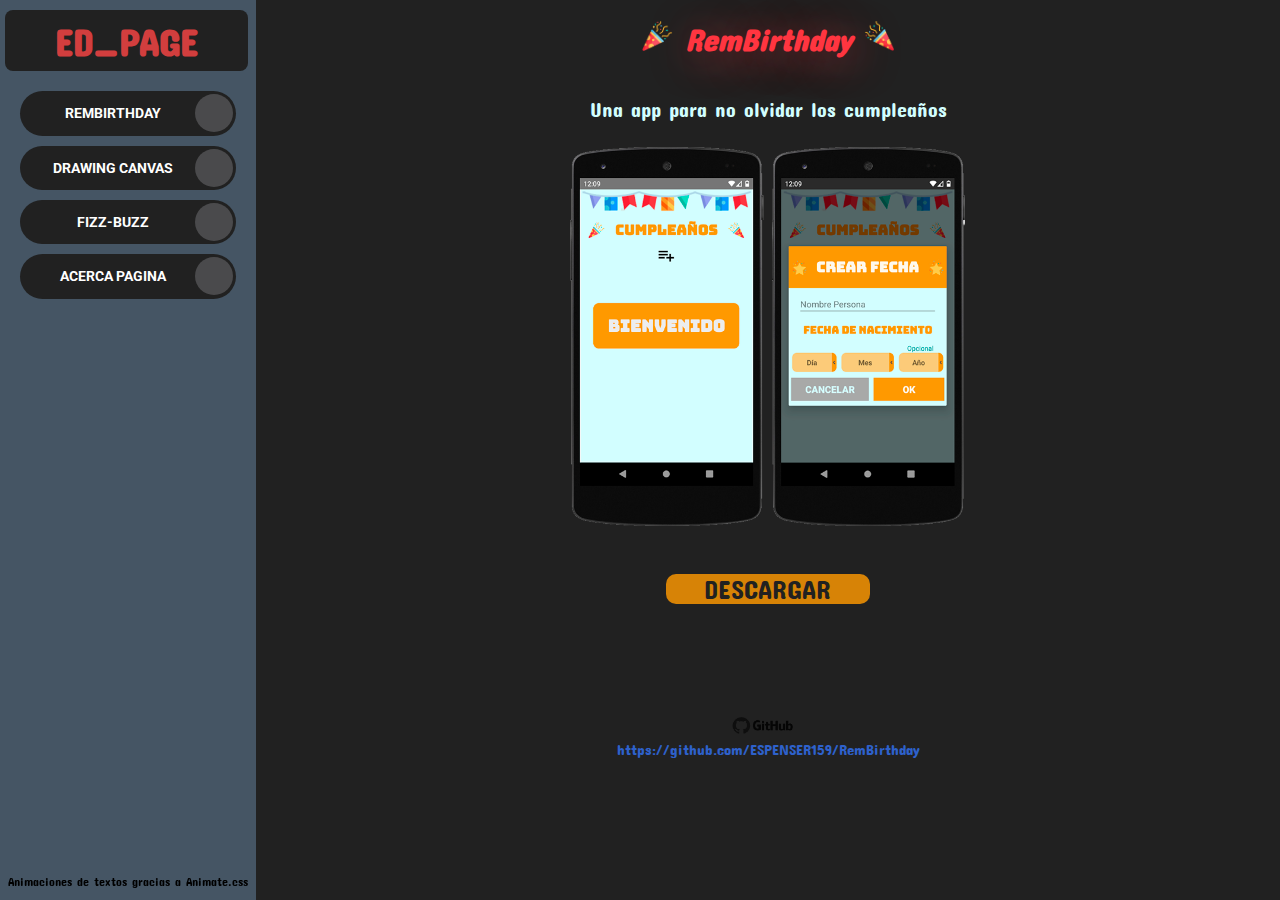
<file: index.html>
<!-- Animaciones de Textos Gracias a Animate.css -->

<!DOCTYPE html>
<html>
<head>
	<meta charset="utf-8">

	<link href="https://fonts.googleapis.com/css?family=Roboto" rel="stylesheet">

	<link href="https://fonts.googleapis.com/css?family=Concert+One" rel="stylesheet">

	<link rel="stylesheet" href="css/animate.min.css">

	<link rel="stylesheet" href="https://use.fontawesome.com/releases/v5.2.0/css/all.css" integrity="sha384-hWVjflwFxL6sNzntih27bfxkr27PmbbK/iSvJ+a4+0owXq79v+lsFkW54bOGbiDQ" crossorigin="anonymous">

	<link rel="icon" type="image/png" href="imgs/icon-egg.png">

	<link rel="stylesheet" type="text/css" href="css/index.css">

	<title>ED_PAGE</title>

</head>
<body>

	<div class="first">

		<div class="content_ti">
			<div id="titulo">ED_PAGE</div>	
		</div>

		<p id="credits"> Animaciones de textos gracias a Animate.css </p>

		<div id="contenedores">

		<!--
			<div class="type-1">
			    <a onclick="btnini()" class="btn-type">
			      <span class="txt">inicio</span>
			      <span class="round"><i class="fa fa-chevron-right"></i></span>
			    </a>
			</div>
		-->

			<div class="type-1">
			    <a onclick="btn3()" class="btn-type">
			      <span class="txt"> RemBirthday </span>
			      <span class="round"><i class="fa fa-chevron-right"></i></span>
			    </a>
			</div>

			<div class="type-1">
			    <a onclick="btn1()" class="btn-type">
			      <span class="txt"> Drawing Canvas </span>
			      <span class="round"><i class="fa fa-chevron-right"></i></span>
			    </a>
			</div>

			<div class="type-1">
			    <a onclick="btn2()" class="btn-type">
			      <span class="txt"> Fizz-Buzz </span>
			      <span class="round"><i class="fa fa-chevron-right"></i></span>
			    </a>
			</div>

			<div class="type-1">
			    <a onclick="btn()" class="btn-type">
			      <span class="txt"> Acerca Pagina </span>
			      <span class="round"><i class="fa fa-chevron-right"></i></span>
			    </a>
			</div>

			<!--
			<div class="type-1">
			    <a onclick="btn12()" class="btn-type">
			      <span class="txt">Animate.css</span>
			      <span class="round"><i class="fa fa-chevron-right"></i></span>
			    </a>
			</div>
			-->

		</div>
	</div>


	<div class="second">
		<iframe id="frameload" scrolling="auto" src="Projects/Birthday-app/birthday.html">
		</iframe>
	</div>

	<script type="text/javascript" src="JS/index.js"></script>
</body>
</html>
</file>
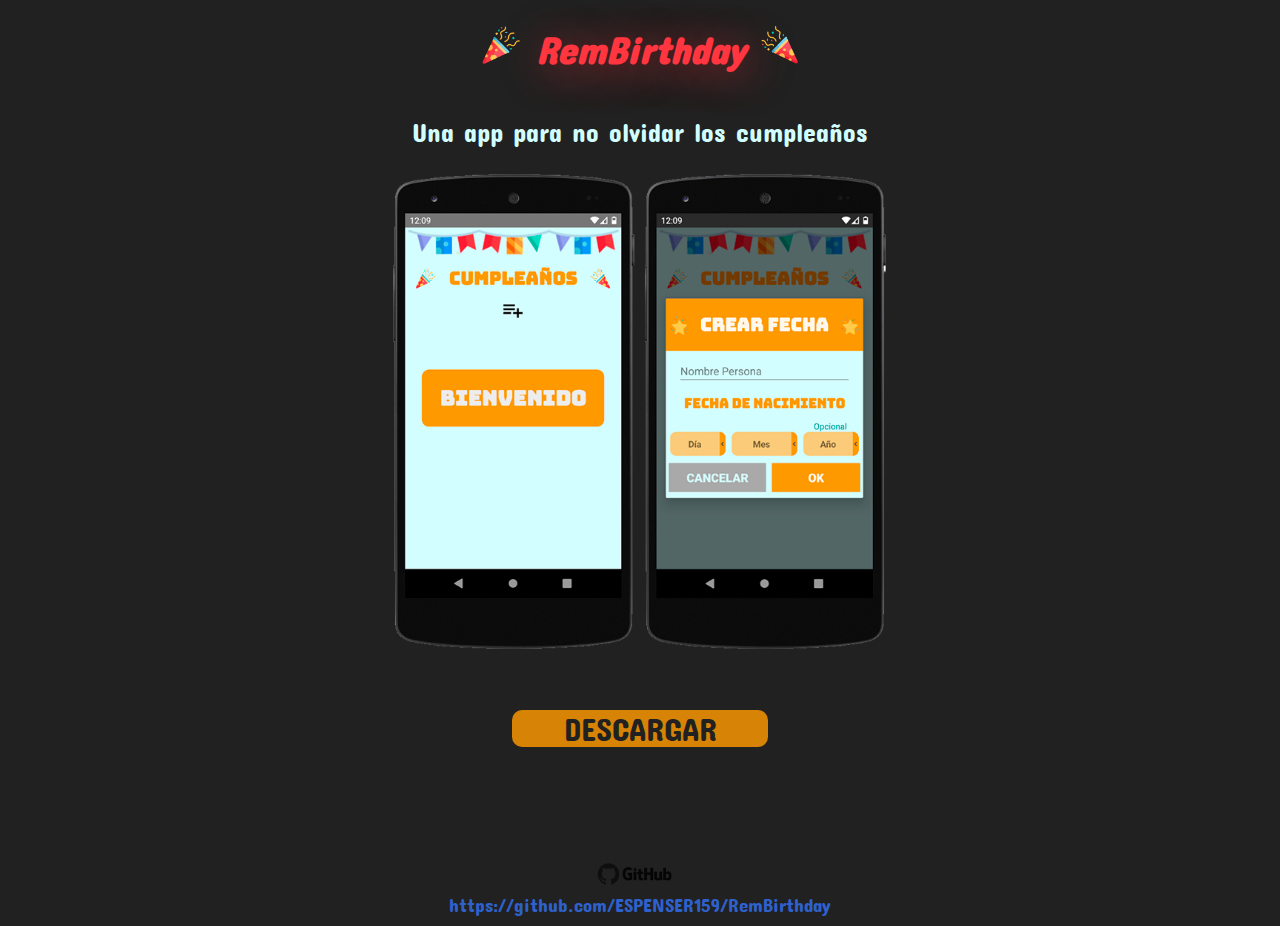
<file: Projects/Birthday-app/birthday.html>
<!DOCTYPE html>
<meta charset="utf-8">
<html>
<head>

	<!-- FONT -->
	<link href="https://fonts.googleapis.com/css?family=Concert+One" rel="stylesheet">

	<!-- Animate.css -->
	<link rel="stylesheet" href="../../css/animate.min.css">

	<!-- CSS -->
	<link rel="stylesheet" type="text/css" href="birthday.css">


	<title> RemBirthday </title>
</head>
<body>
<center>

	<!-- Titulo -->
	<img id="iconApp" src="confeti.png">
	<h1 id="title" class="color animated rubberBand slow delay-3s infinite"> RemBirthday </h1>
	<img id="iconApp2" src="confeti2.png">


	
	<p id="descrip"> Una app para no olvidar los cumpleaños </p>

	<img id="imgApp" src="pre-app.png">

	<br>
	<br>
	
	<a href="RemBirthday.apk" download>
		<p id="downloadAPP" class="animated bounce slower delay-4s infinite">DESCARGAR</p>
	</a>
	
	

	<div id="github">

		<img id="imgGitHub" src="../../imgs/github.png">
			
		<a href="https://github.com/ESPENSER159/RemBirthday" target="_blank">
			<p id="enlace"> 
			https://github.com/ESPENSER159/RemBirthday
			</p>
		</a>

	</div>

</center>

<script type="text/javascript" src="RemBirthday.js"></script>

</body>
</html>
</file>
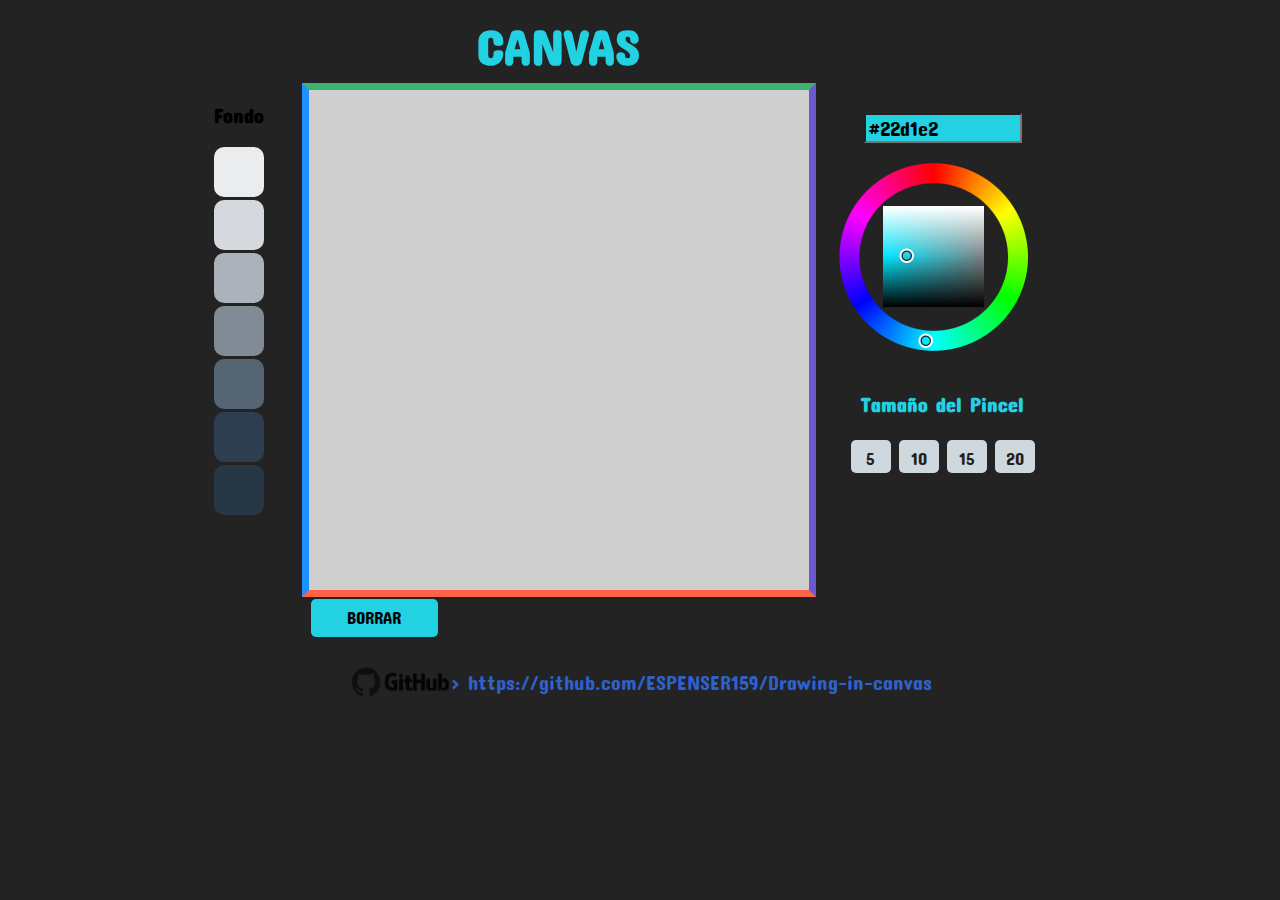
<file: Projects/Drawing in Canvas/Canvas.html>
<!-- Creditos para la paleta de colores de Farbtastic Color Picker (https://acko.net/blog/farbtastic-jquery-color-picker-plug-in/) -->

<!DOCTYPE html>
<html>
	<head>
		<meta charset="utf-8">
		<link rel="stylesheet" href="../../css/animate.min.css">
		<link rel="icon" type="image/png" href="pencil.png">

		<title> Drawing in Canvas </title>
		<link rel="stylesheet" href="canvas.css" type="text/css" />
		
		<link href="https://fonts.googleapis.com/css?family=Concert+One" rel="stylesheet">
		
	</head>
	<body>
		<h1 class="color tittle animated lightSpeedIn slow">CANVAS</h1>

		<div id="content">
			<div id="contentBack">
				<p class="fondo">Fondo</p>
				<div class="fond" onclick="fond()" style="background-color: #eaecee;"></div>
				<div class="fond" onclick="fond1()" style="background-color: #D5D8DC;"></div>
				<div class="fond" onclick="fond2()" style="background-color: #ABB2B9;"></div>
				<div class="fond" onclick="fond3()" style="background-color: #808B96;"></div>
				<div class="fond" onclick="fond4()" style="background-color: #566573;"></div>
				<div class="fond" onclick="fond5()" style="background-color: #2C3E50;"></div>
				<div class="fond" onclick="fond6()" style="background-color: #273746;"></div>
			</div>
			
			
			<canvas id="papel" width="500" height="500"></canvas>
			

			<div id="contentControls">
				<form id="palet">
		  			<div class="form-item">
		  				<input type="text" id="color" name="color" value="#22d1e2" class="colorwell textcolor"/>
		  				<p></p>
		  			</div>
		  			<div id="picker"></div>
		  			<br>
		  			<p class="color sizePen">Tamaño del Pincel</p>
		  			<div id="sizepen">
		  				<div class="size" onclick="size()">5</div>
		  				<div class="size" onclick="size1()">10</div>
		  				<div class="size" onclick="size2()">15</div>
		  				<div class="size" onclick="size3()">20</div>
		  			</div>
				</form>
			</div>

		</div>

	
		<div class="clean" onclick="clean()">BORRAR</div>

		<div id="github">

			<img id="imgGitHub" src="../../imgs/github.png">
			
			<a href="https://github.com/ESPENSER159/Drawing-in-canvas" target="_blank">> https://github.com/ESPENSER159/Drawing-in-canvas</a>

		</div>

		<script type="text/javascript" src="jquery.js"></script>
		<script type="text/javascript" src="controls.js"></script>
	</body>
</html>
</file>
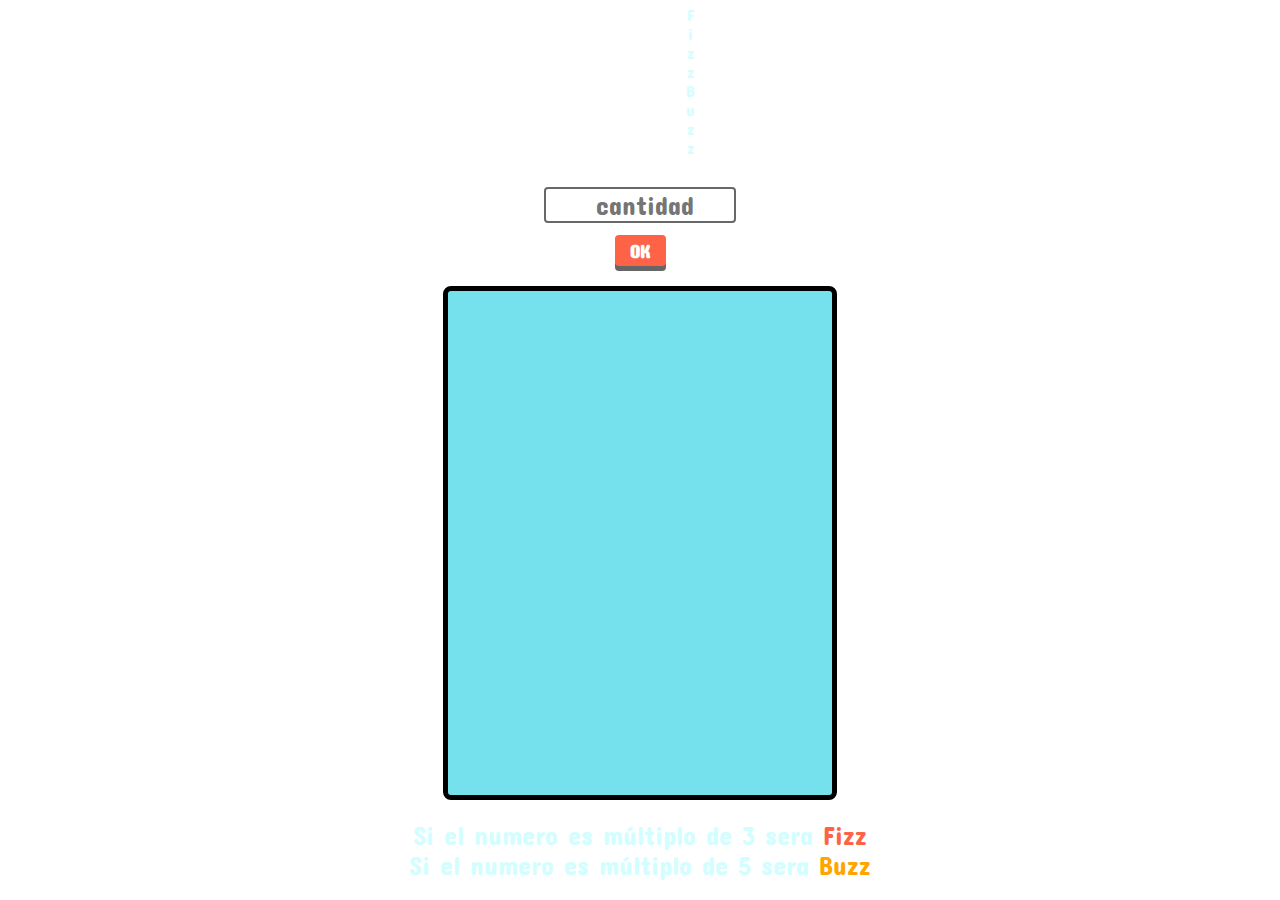
<file: Projects/fizzbuzz/fizzbuzz.html>
<!DOCTYPE html>
<html>
<head>
	<link rel="stylesheet" href="../../css/animate.min.css">

	<link rel="icon" type="image/png" href="FB.png">
	<link rel="stylesheet" type="text/css" href="fizzbuzz.css">
	<link href="https://fonts.googleapis.com/css?family=Concert+One" rel="stylesheet">
	<title>FizzBuzz</title>
</head>
<body>
	<center>
		<div id="title">
				
				<div id="espacio0"><p id="0" class="letterOne">F</p></div>
		    	<div id="espacio1"><p id="1" class="letterTwo">i</p></div>
			    <div id="espacio2"><p id="2" class="letterThree">z</p></div>
			    <div id="espacio3"><p id="3" class="letterFour">z</p></div>
			    <div id="espacio4"><p id="4" class="letterFive">B</p></div>
		    	<div id="espacio5"><p id="5" class="letterSix">u</p></div>
			    <div id="espacio6"><p id="6" class="letterSeven">z</p></div>
			    <div id="espacio7"><p id="7" class="letterEight">z</p></div>
		</div>
		<div style="clear: both;"></div>

		<div class="all">
			

			<input type="text" name="Usuario" id="cantidad" placeholder=" cantidad">
			<br>
			<input type="button" id="botonOk" value="OK" onclick="botonOk()">

			<div id="content">
				<script src="fizzbuzz.js"></script>
				<div id="guide"></div>
			</div>

			<p id="textFB"> Si el numero es múltiplo de 3 sera <span style="color: tomato"> Fizz </span><br> Si el numero es múltiplo de 5 sera <span style="color: orange"> Buzz </span> </p>

		</div>
		
	</center>
	
</body>
</html>
</file>
<file: css/index.css>
body {
	font-family: 'Roboto', sans-serif;
	text-align: center;
	margin: 0;
	background-color: #CFD8DC;
}

/*///////////////////////////*/

#credits {
	font-family: 'Concert One', cursive;
	font-size: 12px;
	position: fixed;
	bottom: 0;
	left: 0;
	width: 20vw;
}

/*///////////////////////////*/
/*////// IFRAMES  ///////////*/

.first{
	overflow-y: scroll;
	position: fixed;
	text-align: center;
	float: left;
	background-color: #455564;
	width: 20%;
	height: 100vh;
}

.second {
	float: right;
	width: 100%;
	height: 100vh;
	background-color: #CFD8DC;
}

iframe {
	float: right;
	word-wrap: break-word;
	overflow-y: hidden;
	background-color: #212121;
	border: 0px;
	width: 80%;
	height: 100%;
}


/*////////TITTLE//////////*/
.content_ti {
	padding: 3%;
	height: auto;
	margin-top: 10px;
	margin-left: 5px;
	margin-right: 8px;
	border-radius: 8px;
	background-color: #212121;
	
}

#titulo {
	text-align: center;
	color: #d23e3e;
	font-family: 'Concert One', cursive;
	font-size: 3vw;
	font-weight: bold;
}

/*///////////////////////////*/

/*///////////////////////////*/

#contenedores {
	margin-top: 20px;
}

.tags {
	padding-top: 10px;
	padding-bottom: 0px;
	height: 30px;
	margin-left: 10px;
	margin-right: 10px;
	border-radius: 5px;
	background-color: #00BCD4;
}

/*///////////////////////////*/

/*//////////BUTTONS//////////*/

.btn-type {
	margin-bottom: 10px;
	width: 55%;
	background-color: #212121;
}
.btn-type .round {
  background-color: #73747880;
}

a {
  text-decoration: none;
  -moz-border-radius: 30px;
  -webkit-border-radius: 30px;
  border-radius: 30px;
  padding: 12px 53px 12px 23px;
  color: #fff;
  text-transform: uppercase;

  font-weight: bold;
  position: relative;
  -moz-transition: all 0.3s;
  -o-transition: all 0.3s;
  -webkit-transition: all 0.3s;
  transition: all 0.3s cubic-bezier(0.4, 0, 1, 1);
  display: inline-block;
}
a span {
	position: relative;
	z-index: 3;
}
a .round {
  -moz-border-radius: 50%;
  -webkit-border-radius: 50%;
  border-radius: 50%;
  width: 38px;
  height: 38px;
  position: absolute;
  right: 3px;
  top: 3px;
  -moz-transition: all 0.3s ease-out;
  -o-transition: all 0.3s ease-out;
  -webkit-transition: all 0.3s ease-out;
  transition: all 0.3s ease-out;
  z-index: 2;
}
a .round i {
  position: absolute;
  top: 50%;
  margin-top: -6px;
  left: 50%;
  margin-left: -4px;
  -moz-transition: all 0.3s;
  -o-transition: all 0.3s;
  -webkit-transition: all 0.3s;
  transition: all 0.3s;
}

.txt {
	font-size: 14px;
	line-height: 1.45;
}

.type-1 a:hover {
	cursor: pointer;
	padding-left: 48px;
	padding-right: 28px;
}
.type-1 a:hover .round {
  width: calc(100% - 6px);
  -moz-border-radius: 30px;
  -webkit-border-radius: 30px;
  border-radius: 30px;
}
.type-1 a:hover .round i {
  left: 12%;
}

/*///////////////////////////*/

/*///////////////////////////*/


/* scroll personalised */

/* width */
::-webkit-scrollbar {
    width: 3px;
}

/* Track */
::-webkit-scrollbar-track {
    background: #767676a8; 
}
 
/* Handle */
::-webkit-scrollbar-thumb {
    background: #888; 
}

/* Handle on hover */
::-webkit-scrollbar-thumb:hover {
    background: #fff; 
}

/*///////////////////////////*/
</file>
<file: Projects/Birthday-app/birthday.css>
body {
	font-family: 'Concert One', cursive;
	text-align: center;
	margin: 0;
	background-color: #212121;
  font-size: 3vw;
  color: #d2feff;
}


h1#title {
	color: #ff3540;
	text-shadow: 5px 5px 40px #ff35408c;
	font-weight: bold;
	font-style: italic;
	font-size: 3vw;
	display: inline-flex;
}


img#iconApp {
	width: 3vw;
	height: auto;
	display: inline;
}
img#iconApp2 {
  width: 3vw;
  height: auto;
  display: inline;
}


p {
  margin: 0;
  font-size: 2vw;
}


#descrip {
	font-size: 2vw;
  margin: 20px 50px 0 50px;
}


#enlace {
  font-size: 1.5vw;
}


#imgApp {
  margin-top: 20px;
	width: 40vw;
	height: auto;
}


/*/////////////////////*/
#downloadAPP {
  color: #212121;
  background-color: #ff9900d1;
  width: 20vw;
  height: auto;
  border-radius: 10px;
  font-size: 2.5vw;
}

#downloadAPP:hover {
  background-color: #f72f3d;
}



/*/////////////////////*/
/* GitHub */
#github {
  color: #1b78ab;
  margin-top: 100px;
  margin-bottom: 10px;
  width: 100%;
  text-align: center;
  display: block;
  align-items: center;
  justify-content: center;
}

#imgGitHub {
  padding-right: 10px;
  width: 6vw;
  height: auto;
}

a {
  font-family: 'Concert One', cursive;
  font-size: 20px;
  margin: 0;
  vertical-align: middle;
  color: #2e61cc;
  text-decoration: none;
}
a:visited {
    color: #ff3540
    background-color: transparent;
    text-decoration: none;
}
a:hover {
    color: #ff3540;
    background-color: transparent;
}
a:active {
    color: #f6a428;
    background-color: transparent;
    text-decoration: underline;
}


/*/////////////////////*/
/* scroll personalised */

/* width */
::-webkit-scrollbar {
    width: 5px;
}

/* Track */
::-webkit-scrollbar-track {
    background: #fff; 
}
 
/* Handle */
::-webkit-scrollbar-thumb {
    background: tomato; 
}

/* Handle on hover */
::-webkit-scrollbar-thumb:hover {
    background: #844eff; 
}

/*///////////////////////////*/
</file>
<file: Projects/Drawing in Canvas/canvas.css>
body{
  width: 99%;
  height: auto;
  background-color: #232323;
}

h1{
  margin-top: 0;
  margin-bottom: 0;
  margin-left: 37%;
  color: #22d1e2;
  text-transform: uppercase;
  font-size: 50px;
  line-height: 1.5;
  font-family: 'Concert One', cursive;
}

#contentBack {
  width: 7%;
  float: left;
}

#content {
  display: flex;
  justify-content: center;
}

@keyframes animtext{
  0%{color: #eaecee;}
  5%{color: #D5D8DC;}
  10%{color: #ABB2B9;}
  15%{color: #808B96;}
  25%{color: #566573;}
  35%{color: #2C3E50;}
  45%{color: #273746;}

  55%{color: #273746;}
  65%{color: #2C3E50;}
  75%{color: #566573;}
  85%{color: #808B96;}
  95%{color: #ABB2B9;}
  98%{color: #D5D8DC;}
  100%{color: #eaecee;}
}
@keyframes clean{
  0%{background-color: #27ce38; color: #eaecee;}
  5%{background-color: #27abce; color: #D5D8DC;}
  10%{background-color: #275dce; color: #ABB2B9;}
  15%{background-color: #2736ce; color: #808B96;}
  25%{background-color: #5027ce; color: #566573;}
  35%{background-color: #7c27ce; color: #2C3E50;}
  45%{background-color: #9927ce; color: #273746;}

  55%{background-color: #e222b1; color: #273746;}
  65%{background-color: #e22233; color: #2C3E50;}
  75%{background-color: #e28222; color: #566573;}
  85%{background-color: #e2ce22; color: #808B96;}
  95%{background-color: #b3e222; color: #ABB2B9;}
  98%{background-color: #68e222; color: #D5D8DC;}
  100%{background-color: #23af3a; color: #eaecee;}
}


p.fondo{
  font-family: 'Concert One', cursive;
  font-size: 20px;
  font-weight: bold;
  animation: fondo 3s infinite;
}
@keyframes fondo{
  0%{color: #eaecee;}
  5%{color: #D5D8DC;}
  10%{color: #ABB2B9;}
  15%{color: #808B96;}
  25%{color: #566573;}
  35%{color: #2C3E50;}
  45%{color: #273746;}

  55%{color: #273746;}
  65%{color: #2C3E50;}
  75%{color: #566573;}
  85%{color: #808B96;}
  95%{color: #ABB2B9;}
  98%{color: #D5D8DC;}
  100%{color: #eaecee;}
}

canvas{
  float: left;
  min-width: 500px;
  height: 500px;
  border-top: 7px solid mediumseagreen;
  border-bottom: 7px solid tomato;
  border-right: 7px solid slateblue;
  border-left: 7px solid dodgerblue;
  background-color: #cfcfcf;
  animation: margen 3s;
  cursor: url(pencil.png) 0 40, default;
}
@keyframes margen{
   from{border-top-color: tomato}
   to{border-top-color: mediumseagreen}

   from{border-bottom-color: mediumseagreen}
   to{border-bottom-color: tomato}

   from{border-left-color: slateblue}
   to{border-left-color: dodgerblue}

   from{border-right-color: dodgerblue}
   to{border-right-color: slateblue}

}



div.fond{
  width: 50px; 
  height: 50px;
  margin-bottom: 3px;
  border-radius: 10px; 
  cursor: pointer;
  transition: width 0.5s, height 0.5s;

}
.fond:hover{
  width: 70px; height: 70px;
}

.farbtastic {
  position: relative;
}
.farbtastic * {
  position: absolute;
  cursor: crosshair;
}
.farbtastic, .farbtastic .wheel {
  width: 195px;
  height: 195px;
}
.farbtastic .color, .farbtastic .overlay {
  top: 47px;
  left: 47px;
  width: 101px;
  height: 101px;
}
.farbtastic .wheel {
  background: url(wheel.png) no-repeat;
  width: 195px;
  height: 195px;
}
.farbtastic .overlay {
  background: url(mask.png) no-repeat;
}
.farbtastic .marker {
  width: 17px;
  height: 17px;
  margin: -8px 0 0 -8px;
  overflow: hidden; 
  background: url(marker.png) no-repeat;
}


#contentControls {
  width: 20%;
  float: left;
  text-align: center;
}


form {
  margin-top: 30px;
}

#picker {
  margin-left: 20px;
}

.sizePen {
  color: #22d1e2;
  font-size: 20px;
  font-weight: bold;
  font-family: 'Concert One', cursive;
}

#sizepen {
  display: inline-flex;
}

.textcolor {
  font-size: 20px;
  font-family: 'Concert One', cursive;
  width: 150px;
  background-color: #22d1e2;
}

div.size{
  font-family: 'Concert One', cursive;
  margin: 4px 4px 4px 4px;
  background-color: #CFD8DC;
  height: 25px;
  width: 40px;
  color: #212121;
  font-size: 17px;
  padding-top: 8px;
  cursor: pointer;
  border-radius: 5px;
  transition: width 1s, height 1s;
}
div.size:hover{
  background-color: #dcdcdc;
  width: 50px; height: 35px;
  font-size: 20px;
}


div.clean{
  margin-left: 23.9%;
  margin-top: 2px;
  text-align: center;
  background-color: #22d1e2;
  width: 10%;
  height: 30px;
  font-size: 17px;
  padding-top: 8px;
  cursor: pointer;
  border-radius: 5px;
  font-family: 'Concert One', cursive;
  transition: width 1s, height 1s;
  animation: animtext 3s infinite;
}
div.clean:hover{
  background-color: #22d1e2;
  width: 15%; height: 35px;
  font-size: 20px;
  animation: clean 3s infinite;
}


/*///////////////*/
/*---_GitHub-----*/
#github {
  margin-top: 30px;
  width: 100%;
  text-align: center;
  display: flex;
  align-items: center;
  justify-content: center;
}

#imgGitHub {
  width: 100px;
  height: 30px;
}

a {
  font-family: 'Concert One', cursive;
  font-size: 20px;
  margin: 0;
  vertical-align: middle;
  color: #2e61cc;
  text-decoration: none;
}
a:visited {
    
    background-color: transparent;
    text-decoration: none;
}
a:hover {
    color: red;
    background-color: transparent;
    text-decoration: underline;
}
a:active {
    color: yellow;
    background-color: transparent;
    text-decoration: underline;
}

/* scroll personalised */

/* width */
::-webkit-scrollbar {
    width: 5px;
}

/* Track */
::-webkit-scrollbar-track {
    background: #fff; 
}
 
/* Handle */
::-webkit-scrollbar-thumb {
    background: tomato; 
}

/* Handle on hover */
::-webkit-scrollbar-thumb:hover {
    background: #844eff; 
}

/*///////////////////////////*/
</file>
<file: Projects/fizzbuzz/fizzbuzz.css>
body{
	font-family: 'Concert One', cursive;
	color: #d2feff;
	margin: 0;
}

div#title{
	margin-top: 5px;
	margin-left: 100px;
	width:50vw;
	text-align:center;
	height:auto;
	background:transparent;
}



.letterFour{
	animation: letterFour 3s infinite;
}
@keyframes letterFour{
	10%{background-color: tomato; color: white}
}

.letterThree{
	animation: letterThree 3s infinite;
}
@keyframes letterThree{
	30%{background-color: tomato; color: white}
}

.letterTwo{
	animation: letterTwo 3s infinite;
}
@keyframes letterTwo{
	60%{background-color: tomato; color: white}
}

.letterOne{
	animation: letterOne 3s infinite;
}
@keyframes letterOne{
	90%{background-color: tomato; color: white}
}


/* other midle */
.letterFive{
	animation: letterFive 3s infinite;
}
@keyframes letterFive{
	10%{background-color: tomato; color: white}
}

.letterSix{
	animation: letterSix 3s infinite;
}
@keyframes letterSix{
	30%{background-color: tomato; color: white}
}

.letterSeven{
	animation: letterSeven 3s infinite;
}
@keyframes letterSeven{
	60%{background-color: tomato; color: white}
}

.letterEight{
	animation: letterEight 3s infinite;
}
@keyframes letterEight{
	90%{background-color: tomato; color: white}
}


#enter{
	margin-top: 0;
	font-size: 12px;
	margin-bottom: 20px;
}

#content{
	font-size: 3vw;
	margin-bottom: 20px;
	overflow-y: scroll;
	width: 30%;
	height: 80%;
	border-radius: 8px;
	border: 5px solid black;
	background-color: #74e1ec;
	word-wrap: break-word;
}

div.all{
	height: 70vh;
	clear: both;
	margin-top: 20px;
}

#cant{
	color: #686868;
	margin-bottom: 10px;
	margin-top: 20px;
	font-weight: bold;
	animation: anim 5s infinite;
}

input[type=text], select {
    width: 15%;
    height: 4vh;
    min-height: 30px;
    max-height: 500px;
    padding: 4px;
    margin: 8px 0;
    display: inline-block;
    border: 2px solid #686868;
    border-radius: 4px;
    box-sizing: border-box;
    font-family: 'Concert One', cursive;
	font-size: 2vw;
	-webkit-transition: 0.5s;
    transition: 0.5s;
    text-align: center;
    margin-top: 10px;
}

input[type=text]:focus {
    border: 4px solid #555;
}


input[type=button] {
	font-family: 'Concert One', cursive;
	font-size: 1.5vw;
    background-color: tomato;
    border: none;
    color: white;
    border-radius: 4px;
    padding: 4px 15px;
    text-decoration: none;
    margin: 4px 2px;
    cursor: pointer;
    font-weight: bold;
    margin-bottom: 20px;
    box-shadow: 0 5px #666;
}

input[type=button]:hover {
	background-color: grey;
	color: tomato;
}

input[type=button]:active {
	background-color: grey;
	color: tomato;
  	box-shadow: 0 5px #666;
  	transform: translateY(4px);
}



p {
	margin: 0;
}

#textFB {
	font-size: 2vw;
}

/* scroll personalised */

/* width */
::-webkit-scrollbar {
    width: 10px;
}

/* Track */
::-webkit-scrollbar-track {
    background: #fff; 
}
 
/* Handle */
::-webkit-scrollbar-thumb {
    background: tomato; 
}

/* Handle on hover */
::-webkit-scrollbar-thumb:hover {
    background: #844eff; 
}

/*///////////////////////////*/
</file>
